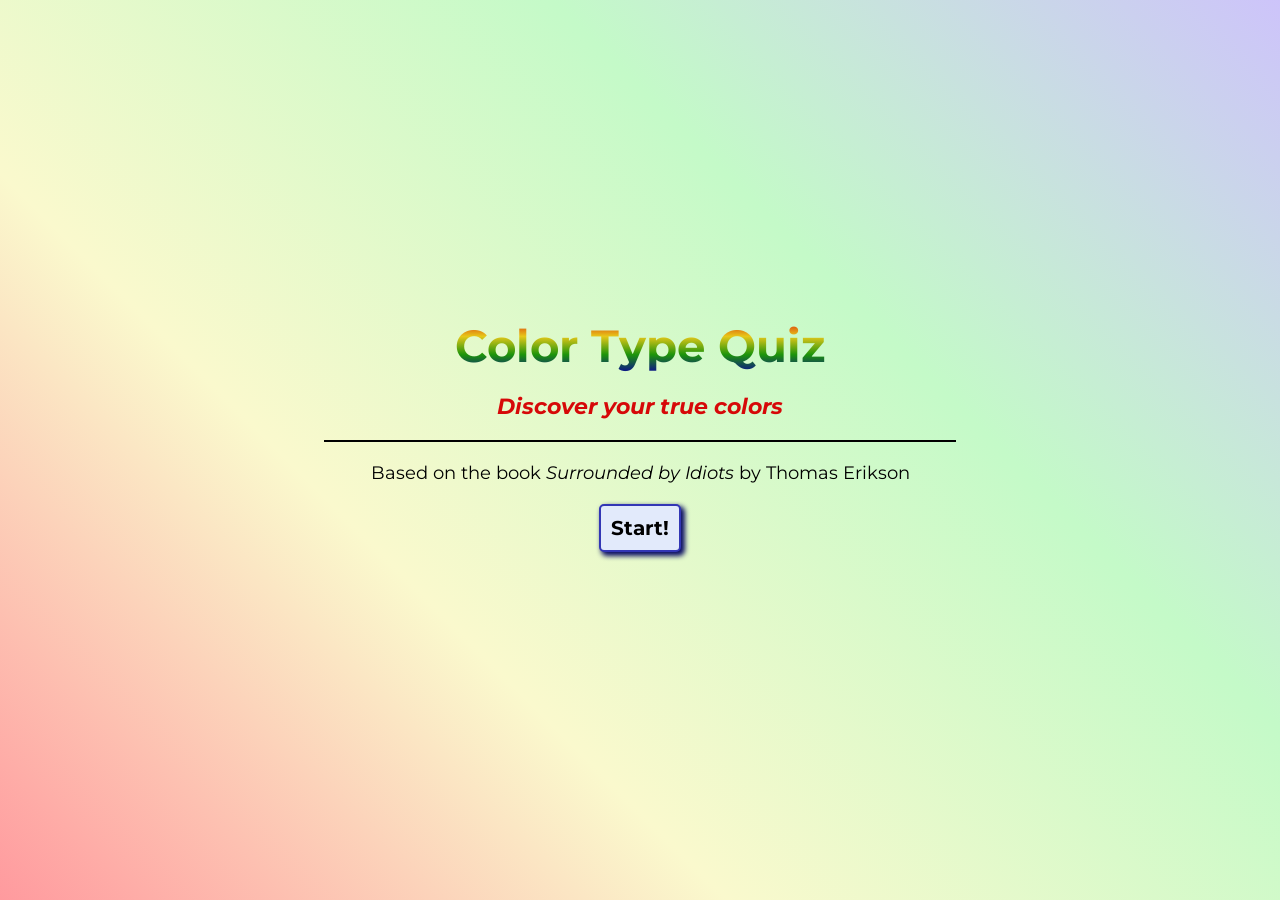
<file: index.html>
<!DOCTYPE html>
 <html>
    <head>
        <title>Color Type Quiz!!</title>
        <link rel="stylesheet" href="style.css">
        <link rel="preconnect" href="https://fonts.googleapis.com">
        <link rel="preconnect" href="https://fonts.gstatic.com" crossorigin>
        <link href="https://fonts.googleapis.com/css2?family=Montserrat:ital,wght@0,100..900;1,100..900&display=swap" rel="stylesheet">
    </head>

    <body class = "center">
        <h1>Color Type Quiz</h1>
        <h4><i>Discover your true colors</i></h4>
        <hr>
        <p>Based on the book <i>Surrounded by Idiots</i> by Thomas Erikson</p>
        <a href="quiz.html">Start!</a>
    </body>
 </html>
</file>
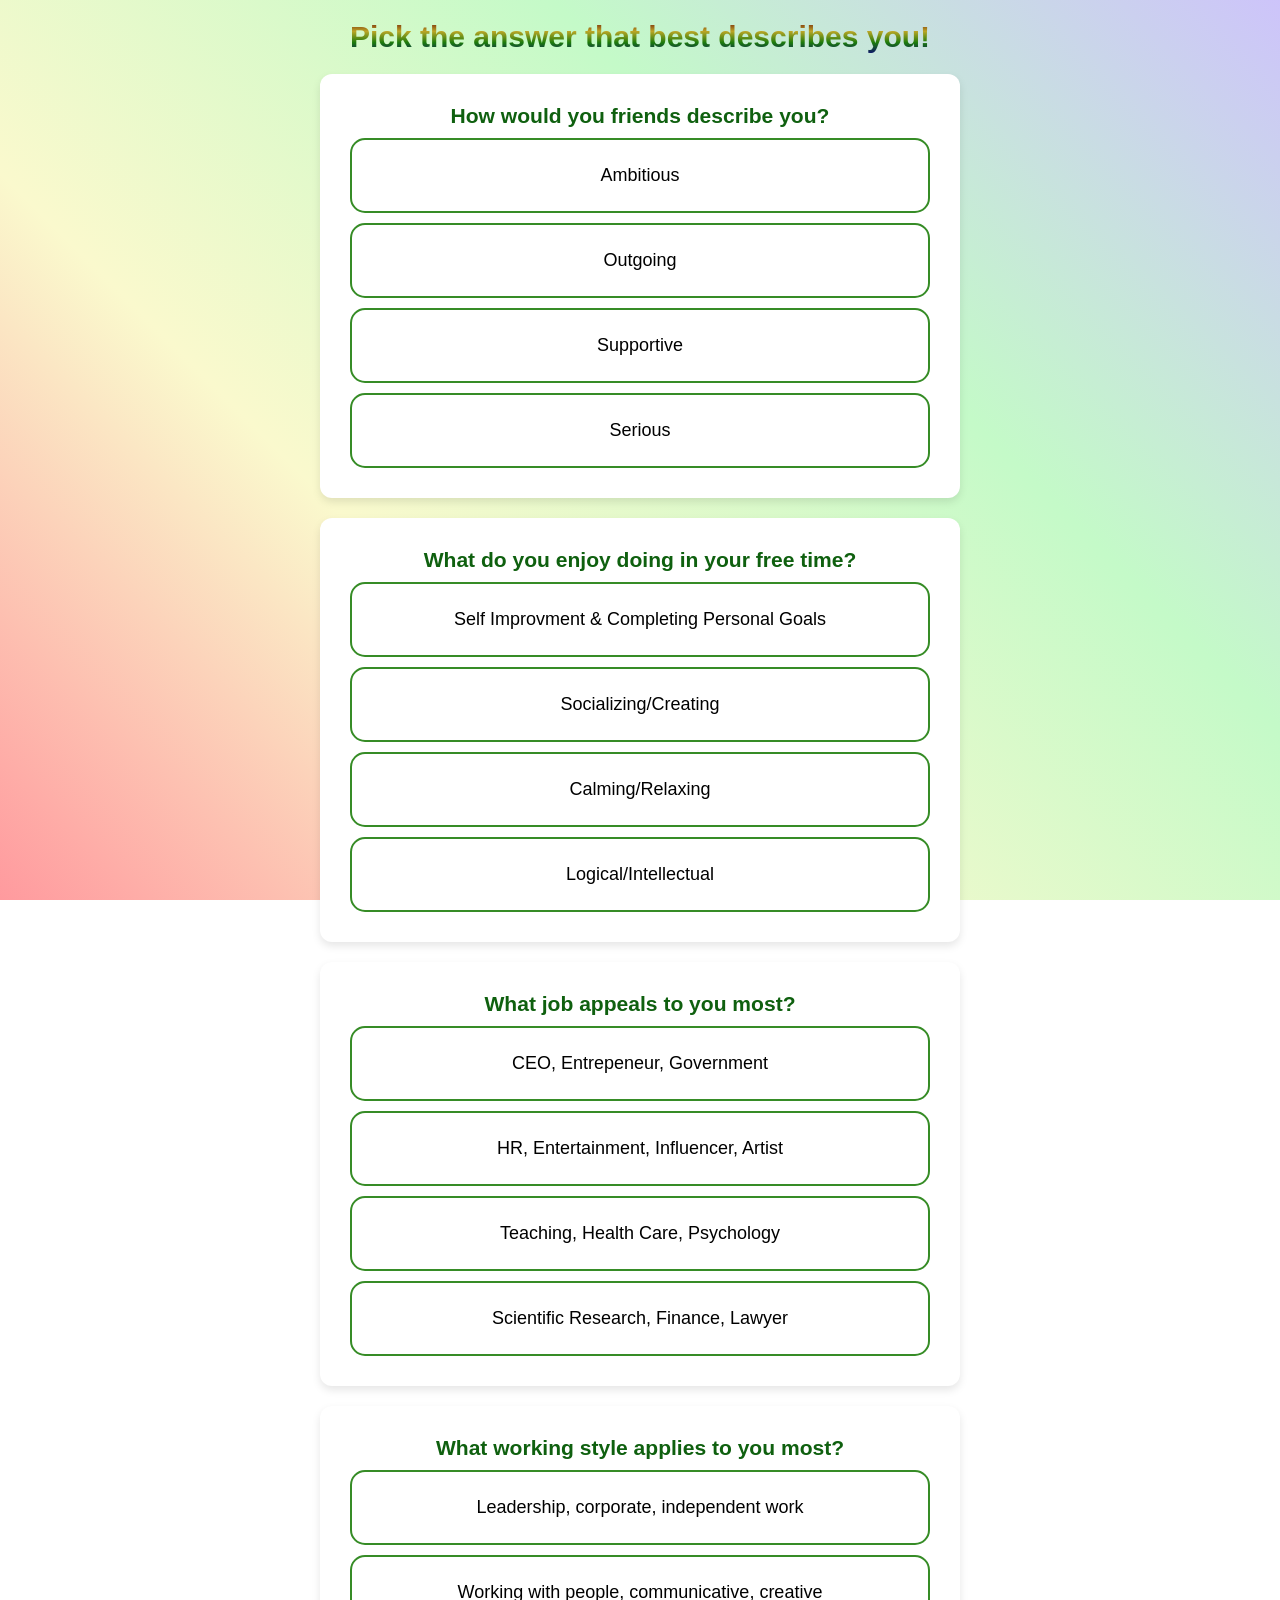
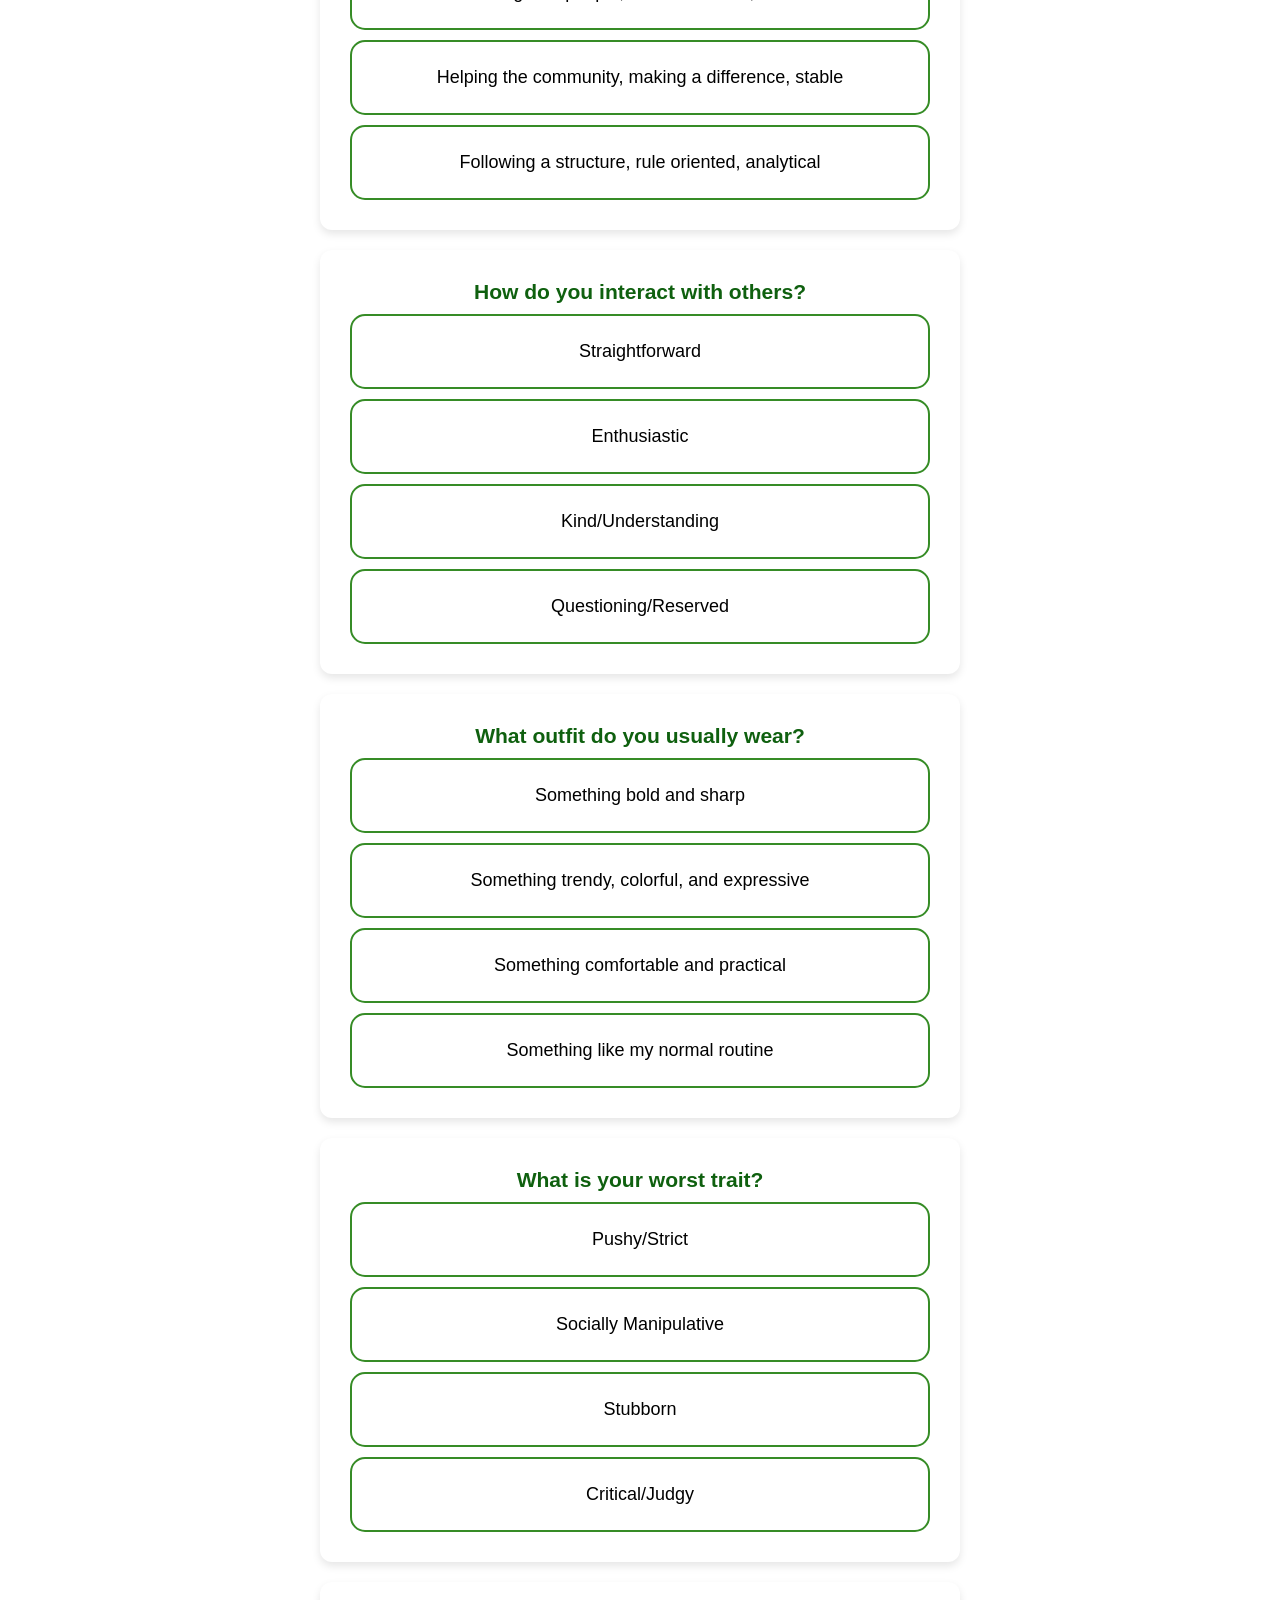
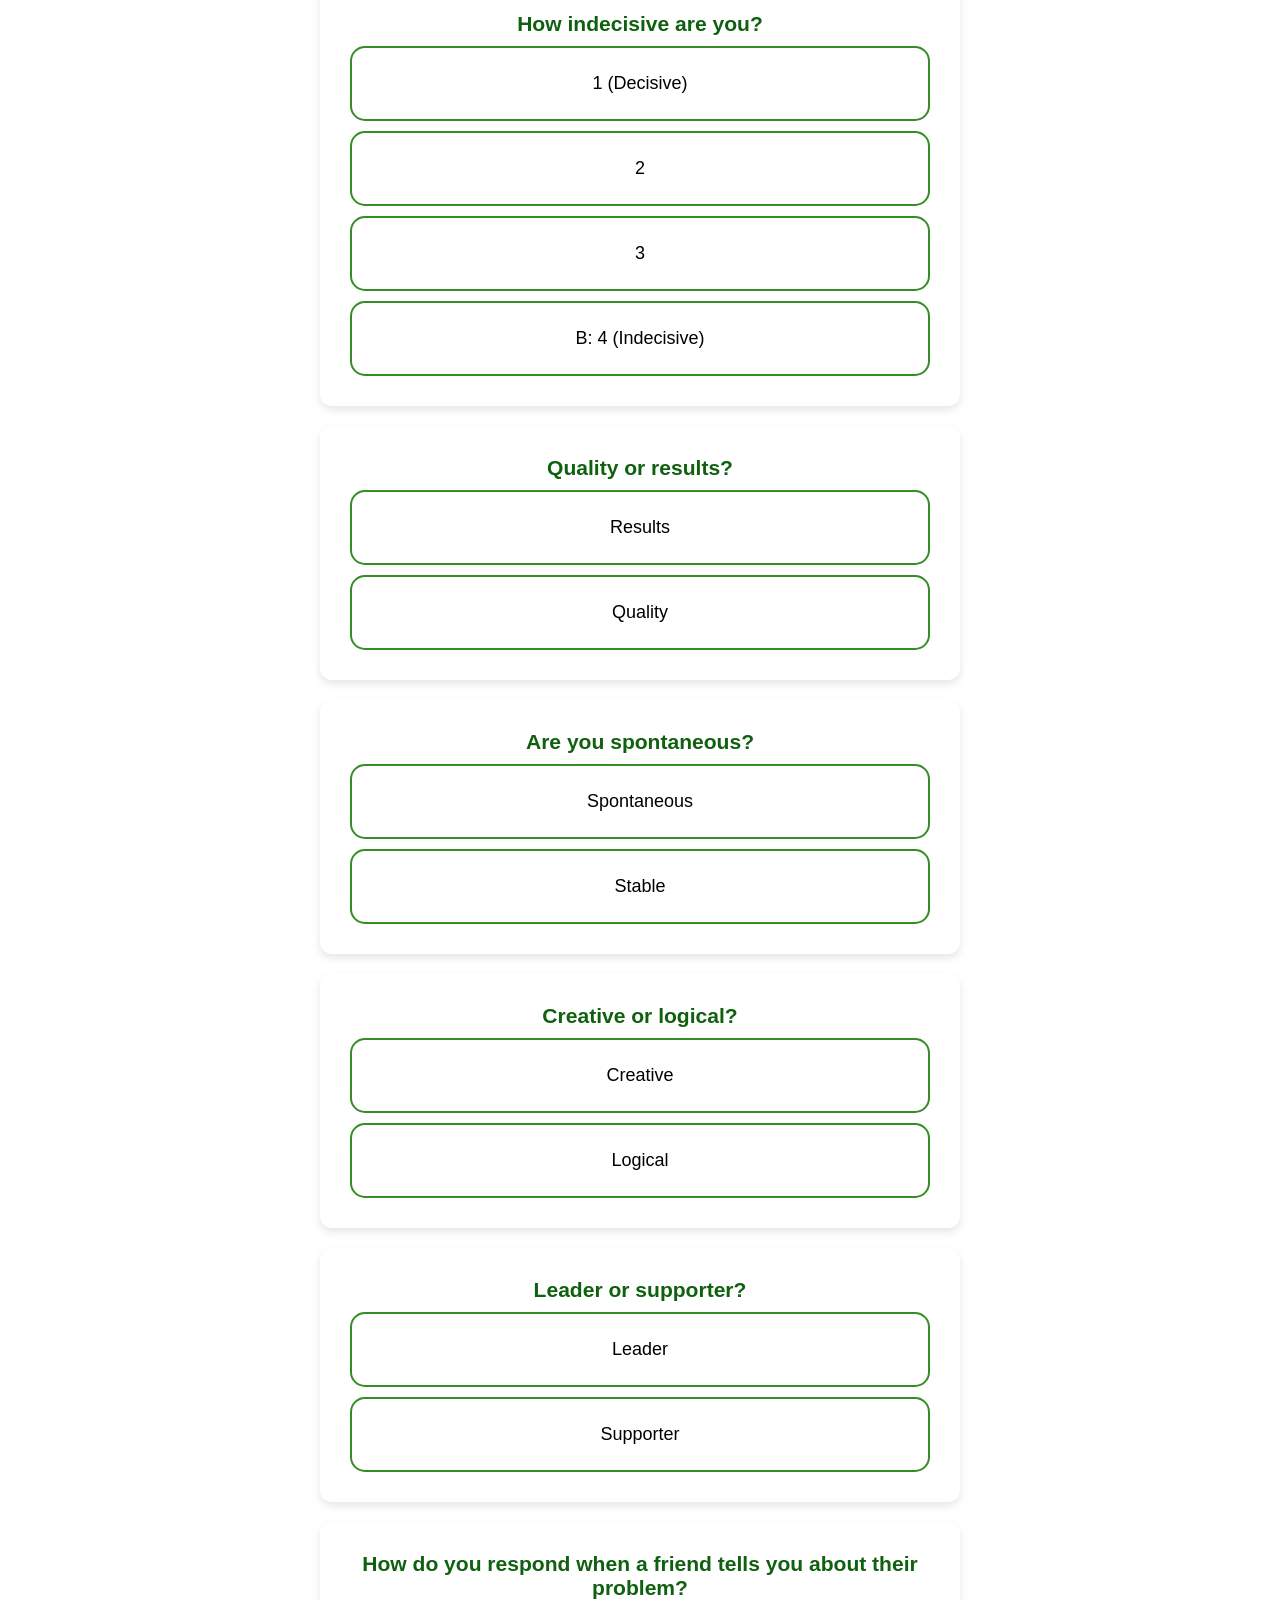
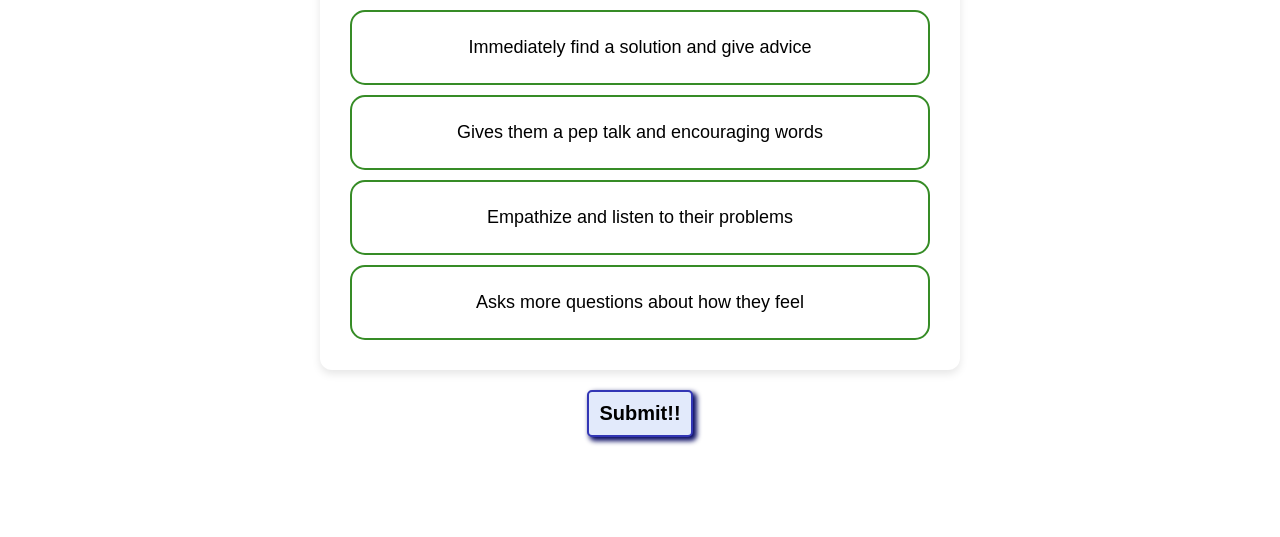
<file: quiz.html>
<!DOCTYPE html>

<html>
    <head>
        <title>Color Type Quiz!!</title>
        <link rel="stylesheet" href="style.css">
    </head>

    <body>
        <h2>Pick the answer that best describes you!</h2>
        <div class="question" id = "q1">
            <h3>How would you friends describe you?</h3>
            <label class = "option">
                <div>
                    <input type="radio" name="q1r" id="q1r1" onclick="counter('q1', 'R')">Ambitious
                </div>
            </label>
            <label class = "option">
                <div>
                    <input type="radio" name="q1r" id="q1r2" onclick="counter('q1', 'Y')">Outgoing
                </div>
            </label>
            <label class = "option">
                <div>
                    <input type="radio" name="q1r" id="q1r3" onclick="counter('q1', 'G')">Supportive
                </div>
            </label>
            <label class = "option">
                <div>
                    <input type="radio" name="q1r" id="q1r4" onclick="counter('q1', 'B')">Serious
                </div>
            </label>
        </div>
        <div class="question" id = "q2">
            <h3>What do you enjoy doing in your free time?</h3>
            <label class = "option">
                <div>
                    <input type="radio" name="q2r" id="q2r1" onclick="counter('q2', 'R')">Self Improvment & Completing Personal Goals
                </div>
            </label>
            <label class = "option">
                <div>
                    <input type="radio" name="q2r" id="q2r2" onclick="counter('q2', 'Y')">Socializing/Creating
                </div>
            </label>
            <label class = "option">
                <div>
                    <input type="radio" name="q2r" id="q2r3" onclick="counter('q2', 'G')">Calming/Relaxing
                </div>
            </label>
            <label class = "option">
                <div>
                    <input type="radio" name="q2r" id="q2r4" onclick="counter('q2', 'B')">Logical/Intellectual
                </div>
            </label>
        </div>
        <div class="question" id = "q3">
            <h3>What job appeals to you most?</h3>
            <label class = "option">
                <div>
                    <input type="radio" name="q3r" id="q3r1" onclick="counter('q3', 'R')">CEO, Entrepeneur, Government
                </div>
            </label>
            <label class = "option">
                <div>
                    <input type="radio" name="q3r" id="q3r2" onclick="counter('q3', 'Y')">HR, Entertainment, Influencer, Artist
                </div>
            </label>
            <label class = "option">
                <div>
                    <input type="radio" name="q3r" id="q3r3" onclick="counter('q3', 'G')">Teaching, Health Care, Psychology
                </div>
            </label>
            <label class = "option">
                <div>
                    <input type="radio" name="q3r" id="q3r4" onclick="counter('q3', 'B')">Scientific Research, Finance, Lawyer
                </div>
            </label>
        </div>
        <div class="question" id = "q4">
            <h3>What working style applies to you most?</h3>
            <label class = "option">
                <div>
                    <input type="radio" name="q4r" id="q4r1" onclick="counter('q4', 'R')">Leadership, corporate, independent work
                </div>
            </label>
            <label class = "option">
                <div>
                    <input type="radio" name="q4r" id="q4r2" onclick="counter('q4', 'Y')">Working with people, communicative, creative
                </div>
            </label>
            <label class = "option">
                <div>
                    <input type="radio" name="q4r" id="q4r3" onclick="counter('q4', 'G')">Helping the community, making a difference, stable
                </div>
            </label>
            <label class = "option">
                <div>
                    <input type="radio" name="q4r" id="q4r4" onclick="counter('q4', 'B')">Following a structure, rule oriented, analytical
                </div>
            </label>
        </div>
        <div class="question" id = "q5">
            <h3>How do you interact with others?</h3>
            <label class = "option">
                <div>
                    <input type="radio" name="q5r" id="q5r1" onclick="counter('q5', 'R')">Straightforward
                </div>
            </label>
            <label class = "option">
                <div>
                    <input type="radio" name="q5r" id="q5r2" onclick="counter('q5', 'Y')">Enthusiastic
                </div>
            </label>
            <label class = "option">
                <div>
                    <input type="radio" name="q5r" id="q5r3" onclick="counter('q5', 'G')">Kind/Understanding
                </div>
            </label>
            <label class = "option">
                <div>
                    <input type="radio" name="q5r" id="q5r4" onclick="counter('q5', 'B')">Questioning/Reserved
                </div>
            </label>
        </div>
        <div class="question" id = "q6">
            <h3>What outfit do you usually wear?</h3>
            <label class = "option">
                <div>
                    <input type="radio" name="q6r" id="q6r1" onclick="counter('q6', 'R')">Something bold and sharp
                </div>
            </label>
            <label class = "option">
                <div>
                    <input type="radio" name="q6r" id="q6r2" onclick="counter('q6', 'Y')">Something trendy, colorful, and expressive
                </div>
            </label>
            <label class = "option">
                <div>
                    <input type="radio" name="q6r" id="q6r3" onclick="counter('q6', 'G')">Something comfortable and practical
                </div>
            </label>
            <label class = "option">
                <div>
                    <input type="radio" name="q6r" id="q6r4" onclick="counter('q6', 'B')">Something like my normal routine
                </div>
            </label>
        </div>
        <div class="question" id = "q7">
            <h3>What is your worst trait?</h3>
            <label class = "option">
                <div>
                    <input type="radio" name="q7r" id="q7r1" onclick="counter('q7', 'R')">Pushy/Strict
                </div>
            </label>
            <label class = "option">
                <div>
                    <input type="radio" name="q7r" id="q7r2" onclick="counter('q7', 'Y')">Socially Manipulative
                </div>
            </label>
            <label class = "option">
                <div>
                    <input type="radio" name="q7r" id="q7r3" onclick="counter('q7', 'G')">Stubborn
                </div>
            </label>
            <label class = "option">
                <div>
                    <input type="radio" name="q7r" id="q7r4" onclick="counter('q7', 'B')">Critical/Judgy
                </div>
            </label>
        </div>
        <div class="question" id = "q8">
            <h3>How indecisive are you?</h3>
            
            <label class = "option">
                <div>
                    <input type="radio" name="q8r" id="q8r1" onclick="counter('q8', 'R')">1 (Decisive)
                </div>
            </label>
            <label class = "option">
                <div>
                    <input type="radio" name="q8r" id="q8r2" onclick="counter('q8', 'G')">2
                </div>
            </label>
            <label class = "option">
                <div>
                    <input type="radio" name="q8r" id="q8r3" onclick="counter('q8', 'Y')">3
                </div>
            </label>
            <label class = "option">
                <div>
                    <input type="radio" name="q8r" id="q8r4" onclick="counter('q8', 'B')">B: 4 (Indecisive)
                </div>
            </label>
        </div>
        <div class="question" id = "q9">
            <h3>Quality or results?</h3>
            <label class = "option">
                <div>
                    <input type="radio" name="q9r" id="q9r1" onclick="counter('q9', 'R')">Results
                </div>
            </label>
            <label class = "option">
                <div>
                    <input type="radio" name="q9r" id="q9r2" onclick="counter('q9', 'B')">Quality
                </div>
            </label>
        </div>
        <div class="question" id = "q10">
            <h3>Are you spontaneous?</h3>
            <label class = "option">
                <div>
                    <input type="radio" name="q10r" id="q10r1" onclick="counter('q10', 'Y')">Spontaneous
                </div>
            </label>
            <label class = "option">
                <div>
                    <input type="radio" name="q10r" id="q10r2" onclick="counter('q10', 'G')">Stable
                </div>
            </label>
        </div>
        <div class="question" id = "q11">
            <h3>Creative or logical?</h3>
            <label class = "option">
                <div>
                    <input type="radio" name="q11r" id="q11r1" onclick="counter('q11', 'Y')">Creative
                </div>
            </label>
            <label class = "option">
                <div>
                    <input type="radio" name="q11r" id="q11r2" onclick="counter('q11', 'B')">Logical
                </div>
            </label>
        </div>
        <div class="question" id = "q12">
            <h3>Leader or supporter?</h3>
            <label class = "option">
                <div>
                    <input type="radio" name="q12r" id="q12r1" onclick="counter('q12', 'R')">Leader
                </div>
            </label>
            <label class = "option">
                <div>
                    <input type="radio" name="q12r" id="q12r2" onclick="counter('q12', 'G')">Supporter
                </div>
            </label>
        </div>
        <div class="question" id = "q13">
            <h3>How do you respond when a friend tells you about their problem?</h3>
            <label class = "option">
                <div>
                    <input type="radio" name="q13r" id="q13r1" onclick="counter('q13', 'R')">Immediately find a solution and give advice
                </div>
            </label>
            <label class = "option">
                <div>
                    <input type="radio" name="q13r" id="q13r2" onclick="counter('q13', 'Y')">Gives them a pep talk and encouraging words
                </div>
            </label>
            <label class = "option">
                <div>
                    <input type="radio" name="q13r" id="q13r3" onclick="counter('q13', 'G')">Empathize and listen to their problems
                </div>
            </label>
            <label class = "option">
                <div>
                    <input type="radio" name="q13r" id="q13r4" onclick="counter('q13', 'B')">Asks more questions about how they feel
                </div>
            </label>
        </div>
        <p id="output"></p>
        <script src="main.js"></script>
        <button onclick="submit()">Submit!!</button>
        <div class="footer"></div>
    </body>
</html>
</file>
<file: style.css>
.montserrat {
    font-family: "Montserrat", sans-serif;
    font-optical-sizing: auto;
    font-style: normal;
}
  

html, body {
    height: 100%;
    margin: 0;
    padding: 0;
    font-family: 'Montserrat', sans-serif;
}

body {
    background-image: linear-gradient(45deg, #ff9a9e, #faf9cd, #c4fac8, #cdc4fa);
    background-repeat: no-repeat;
    background-attachment: fixed;
    background-size: cover;
    min-height: 100vh;
    overflow-x: hidden;
    font-family: 'Montserrat', sans-serif;
    margin: 0;
    padding: 10px;
    text-align: center;
    font-size: 18px;
    display: flex;
    flex-direction: column;
    align-items: center;
}

h1 {
    display: flex;
    justify-content: center;
    align-items: center;
    font-size: 45px;
    background-image: linear-gradient(rgb(214, 8, 8), rgb(231, 200, 25), rgb(28, 148, 10), rgb(10, 10, 148));
    color: transparent;
    background-clip: text;
}

h2 {
    display: flex;
    justify-content: center;
    align-items: center;
    font-size: 30px;
    background-image: linear-gradient(rgb(101, 3, 3), rgb(188, 166, 38), rgb(27, 123, 12), rgb(11, 11, 112));
    color: transparent;
    background-clip: text;
}

h4 {
    color: rgb(214, 8, 8);
    font-size: 22px;
}

hr {
    width: 50%;
    border: 1px solid black;
    margin: 10px auto;
}

a, button {
    background-color: rgb(226, 234, 251);
    padding: 10px 10px;
    font-size: 20px;
    text-decoration: none;
    color: black;
    font-weight: bold;
    border: 2px solid #3236b5;
    border-radius: 5px;
    box-shadow: 3px 3px 5px 1px rgb(10, 13, 100);
    cursor: pointer;
    transition-duration: 0.4s;
    margin: 10px;
    display: flex;
    justify-content: center;
    align-items: center;
    text-align: center;
    margin-bottom: 60px;
}

a:hover, button:hover {
  background-color: #3236b5;
  color: white;
}

div {
    padding: 20px;
    border-radius: 5px;
    text-align: center;
}

.question {
    background-color: rgb(255, 255, 255);
    padding: 20px;
    margin: 10px;
    border: 2px;
    text-align: center;
    width: 80%;
    border-radius: 12px;
    box-shadow: 0 4px 8px rgba(0, 0, 0, 0.1);
    max-width: 600px;
}

input[type="radio"] {
    display: none;
}

.option {
    display: block;
    padding: 5px;
    margin: 10px;
    font-size: 18px;
    border: 2px solid #368c26;
    border-radius: 15px;
    cursor: pointer;
    transition-duration: 0.2s;
}

.option:hover {
    background-color: #40a92e;
    color: white;
}

h3 {
    color: rgb(15, 96, 15);
}

h1, h2, h3, h4, p {
    margin: 10px 0;
}

.option:has(input[type="radio"]:checked) {
    background: #26651b;
    color: white;
}

.center {
    display: flex;
    justify-content: center;
    align-items: center;
    height: 100%;
}

.footer {
    height: 15px;
}

#output {
    display: none;
}

#result {
    font-size: 30px;
    color: black;
    font-style: italic;
}

#desc {
    font-size: 20px;
    color: black;
    font-weight: lighter;
    margin: 20px 200px;
    font-style: oblique;
}
</file>
